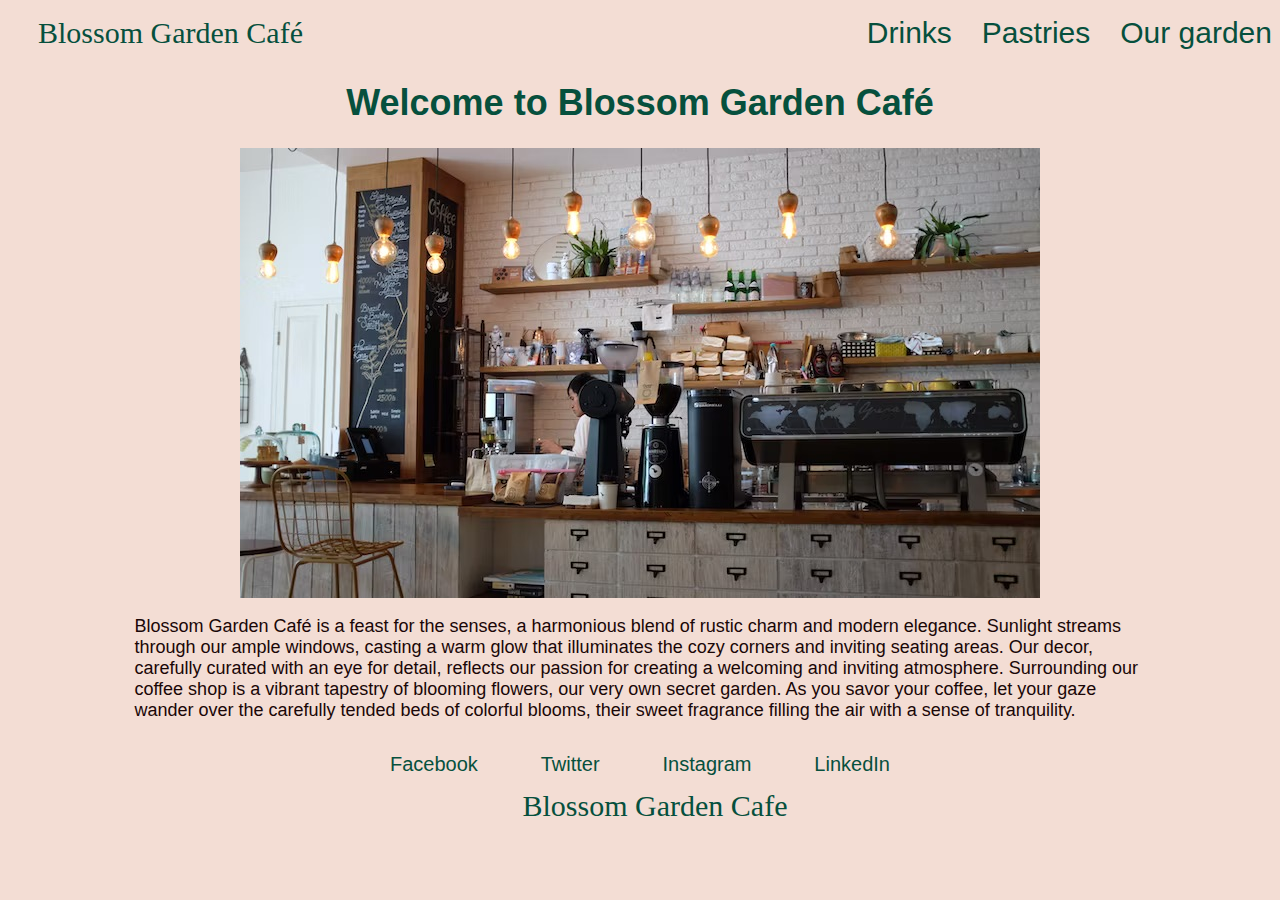
<file: index.html>
<!DOCTYPE html>
<html lang="en">
<head>
    <meta charset="UTF-8">
    <meta name="viewport" content="width=device-width, initial-scale=1.0">
    <link rel="stylesheet" href="style.css">
    <title>Blossom Garden Café</title>
</head>
<body>

    

    <div class="navbar">
        <div class="logo"><a href="index.html">Blossom Garden Café</a></div>
        <div class="others"> 
        <a href="drinks.html">Drinks</a>
        <a href="pastries.html">Pastries</a>
        <a href="garden.html">Our garden</a>
        </div>
    </div>


    <h1>
        Welcome to Blossom Garden Café
    </h1>

    <div class="container-100"><img src="coffee_bar.jpeg" alt="Coffee bar"></div>

    <div class="container-100"> 
    <p class="container-80">
        Blossom Garden Café is a feast for the senses, a harmonious blend of rustic charm and modern elegance. Sunlight streams through our ample windows, casting a warm glow that illuminates the cozy corners and inviting seating areas. Our decor, carefully curated with an eye for detail, reflects our passion for creating a welcoming and inviting atmosphere.

        Surrounding our coffee shop is a vibrant tapestry of blooming flowers, our very own secret garden. As you savor your coffee, let your gaze wander over the carefully tended beds of colorful blooms, their sweet fragrance filling the air with a sense of tranquility.
    </p>
</div>

    <div class="container-100">
    <div class="linksbar">
        <a href="https://en-gb.facebook.com/" target="_blank">Facebook</a>
        <a href="https://twitter.com/" target="_blank">Twitter</a>
        <a href="https://www.instagram.com/" target="_blank">Instagram</a>
        <a href="https://gb.linkedin.com/" target="_blank">LinkedIn</a> 
    </div>
    </div>

    <div class="container-100">
    <div class="logo"><a href="index.html">Blossom Garden Cafe</a></div>
    </div>
</body>
</html>
</file>
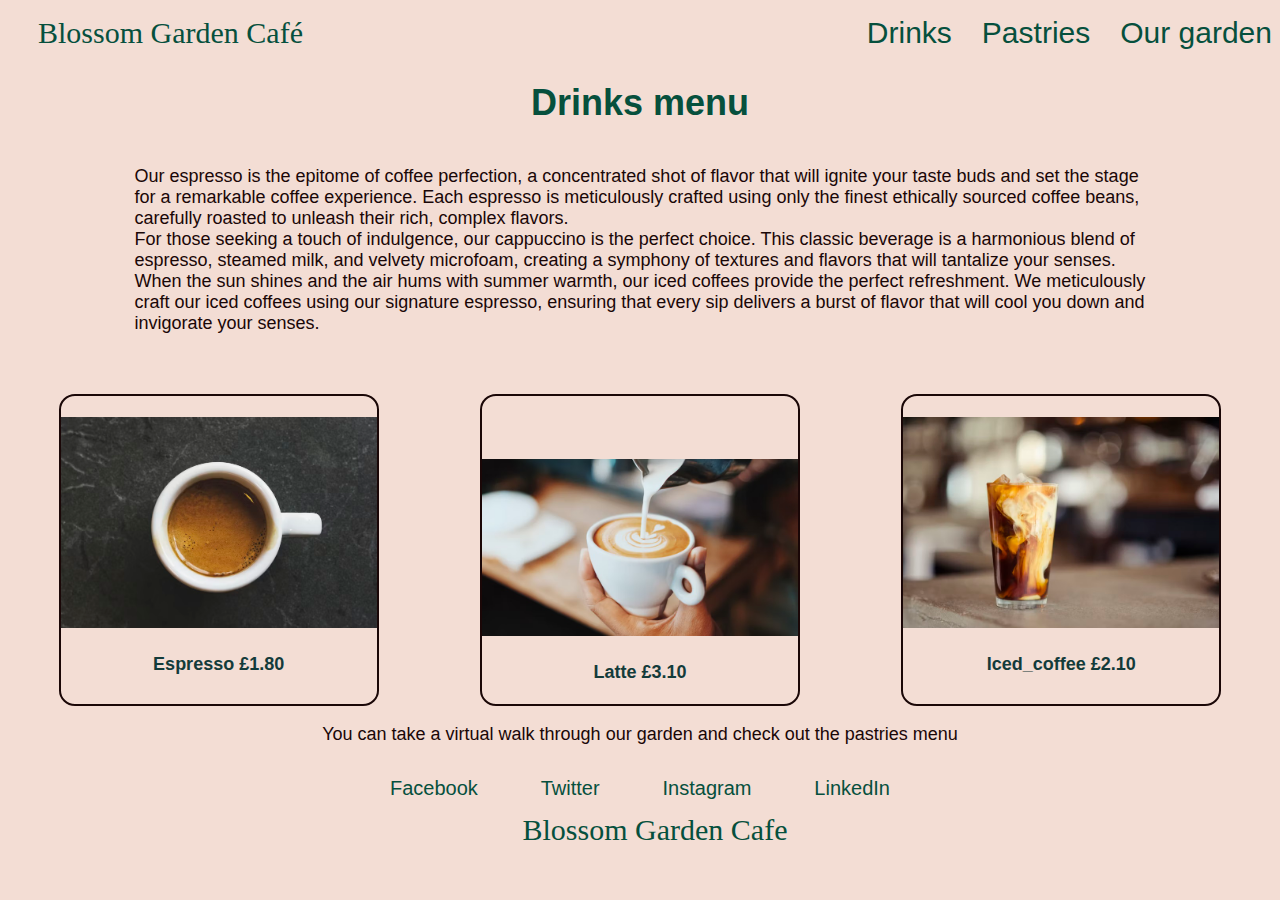
<file: drinks.html>
<!DOCTYPE html>
<html lang="en">
<head>
    <meta charset="UTF-8">
    <meta name="viewport" content="width=device-width, initial-scale=1.0">
    <link rel="stylesheet" href="style.css">
    <title>Blossom Garden Caffee - Drinks</title>
    </head>
    <body>

        <div class="navbar">
            <div class="logo"><a href="index.html">Blossom Garden Café</a></div>
            <div class="others"> 
            <a href="drinks.html">Drinks</a>
            <a href="pastries.html">Pastries</a>
            <a href="garden.html">Our garden</a>
            </div>
        </div>
                
        
        <h1>
            Drinks menu
        </h1>
      
        <div class="container-100">
            <p class="container-80">
                Our espresso is the epitome of coffee perfection, a concentrated shot of flavor that will ignite your taste buds and set the stage for a remarkable coffee experience. Each espresso is meticulously crafted using only the finest ethically sourced coffee beans, carefully roasted to unleash their rich, complex flavors. <br>

            For those seeking a touch of indulgence, our cappuccino is the perfect choice. This classic beverage is a harmonious blend of espresso, steamed milk, and velvety microfoam, creating a symphony of textures and flavors that will tantalize your senses. <br>
            
            When the sun shines and the air hums with summer warmth, our iced coffees provide the perfect refreshment. We meticulously craft our iced coffees using our signature espresso, ensuring that every sip delivers a burst of flavor that will cool you down and invigorate your senses.
        </p>
        </div>
    <br><br>
        <div class="container-100">
    
            <div class="img-plus-text-25">
                <br>  
                <img class="img-only-100" src="espresso.jpeg" alt="Espresso"><br><br> 
                Espresso   £1.80
                <br><br>
            </div>
            <div class="img-plus-text-25">
                <br><br><br>
                <img class="img-only-100" src="latte.jpeg" alt="Latte"><br><br> 
                Latte   £3.10
                <br><br>
            </div>    
            <div class="img-plus-text-25">
                <br>
                <img class="img-only-100" src="iced_coffee.jpeg" alt="Iced_coffee"><br><br>
                Iced_coffee   £2.10 <br><br>
            </div>   
               
            
        </div>
            
        
        
        <div class="container-100">
            <p class="container-80">
                You can take a virtual walk through our garden and check out the pastries menu        
            </p>
        </div>
            
    <div class="container-100">
        <div class="linksbar">
            <a href="https://en-gb.facebook.com/" target="_blank">Facebook</a>
            <a href="https://twitter.com/" target="_blank">Twitter</a>
            <a href="https://www.instagram.com/" target="_blank">Instagram</a>
            <a href="https://gb.linkedin.com/" target="_blank">LinkedIn</a> 
        </div>
    </div>
    
    <div class="container-100">
        <div class="logo"><a href="index.html">Blossom Garden Cafe</a></div>
   </div>
        
</body>
</html>
</file>
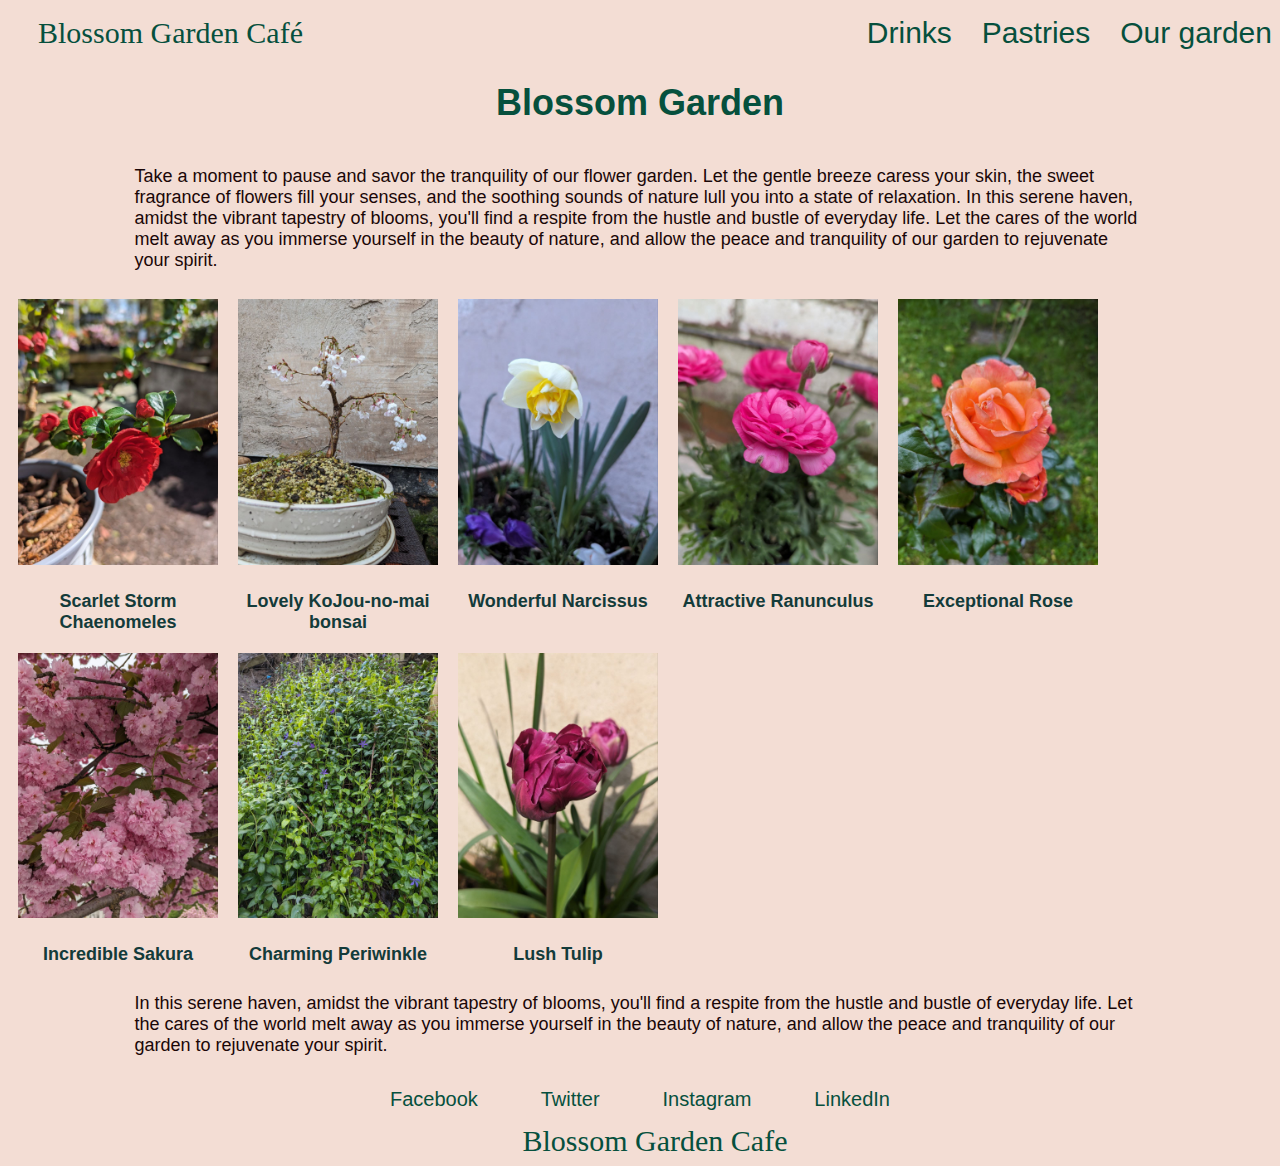
<file: garden.html>
<!DOCTYPE html>
<html lang="en">
<head>
    <meta charset="UTF-8">
    <meta name="viewport" content="width=device-width, initial-scale=1.0">
    <link rel="stylesheet" href="style.css">
    <title>Blossom Garden Caffee - Garden</title>
</head>

    <body>
    
        <div class="navbar">
            <div class="logo"><a href="index.html">Blossom Garden Café</a></div>
            <div class="others"> 
            <a href="drinks.html">Drinks</a>
            <a href="pastries.html">Pastries</a>
            <a href="garden.html">Our garden</a>
            </div>
        </div>
                
        
    <h1>
        Blossom Garden
    </h1>
        
    <div class="container-100">
        <p class="container-80">
            Take a moment to pause and savor the tranquility of our flower garden. Let the gentle breeze caress your skin, the sweet fragrance of flowers fill your senses, and the soothing sounds of nature lull you into a state of relaxation.

            In this serene haven, amidst the vibrant tapestry of blooms, you'll find a respite from the hustle and bustle of everyday life. Let the cares of the world melt away as you immerse yourself in the beauty of nature, and allow the peace and tranquility of our garden to rejuvenate your spirit.
        </p>
    </div> 
    
    <div class="container-100">
    <div class="plant-container">
        <div class="plant-box">
            <img class="img-only-100" src="red_flower.jpg" alt="Scarlet storm Chaenomeles"><br><br> 
            Scarlet Storm Chaenomeles
        </div>
        <div class="plant-box">
            <img class="img-only-100" src="bonsai.jpg" alt="Bonsai"><br><br> 
            Lovely KoJou-no-mai bonsai
        </div>    
        <div class="plant-box">
            <img class="img-only-100" src="yellow_flower.jpg" alt="Narcissus"><br><br>
            Wonderful Narcissus
        </div>   
        <div class="plant-box">
            <img class="img-only-100" src="lutik.jpg" alt="Ranunculus"><br><br>
            Attractive Ranunculus
        </div>   
        <div class="plant-box">
            <img class="img-only-100" src="rose.jpg" alt="Exceptional Rose"><br><br>
            Exceptional Rose
        </div>   
        <div class="plant-box">
            <img class="img-only-100" src="pink_fower.jpg" alt="Incredible Sakura"><br><br>
            Incredible Sakura
        </div>   
        <div class="plant-box">
            <img class="img-only-100" src="barvinok.jpg" alt="Charming Periwinkle"><br><br>
            Charming Periwinkle
        </div>   
        <div class="plant-box">
            <img class="img-only-100" src="tulip.jpg" alt="Lush Tulip"><br><br>
            Lush Tulip
        </div>   
               
    </div>        
    </div>
            
        
        
    <div class="container-100">
        <p class="container-80">
            In this serene haven, amidst the vibrant tapestry of blooms, you'll find a respite from the hustle and bustle of everyday life. Let the cares of the world melt away as you immerse yourself in the beauty of nature, and allow the peace and tranquility of our garden to rejuvenate your spirit.
        </p>
    </div> 
        
    <div class="container-100">
        <div class="linksbar">
            <a href="https://en-gb.facebook.com/" target="_blank">Facebook</a>
            <a href="https://twitter.com/" target="_blank">Twitter</a>
            <a href="https://www.instagram.com/" target="_blank">Instagram</a>
            <a href="https://gb.linkedin.com/" target="_blank">LinkedIn</a> 
        </div>
    </div>
    
    <div class="container-100">
        <div class="logo"><a href="index.html">Blossom Garden Cafe</a></div>
   </div>

</body>
</html>
</file>
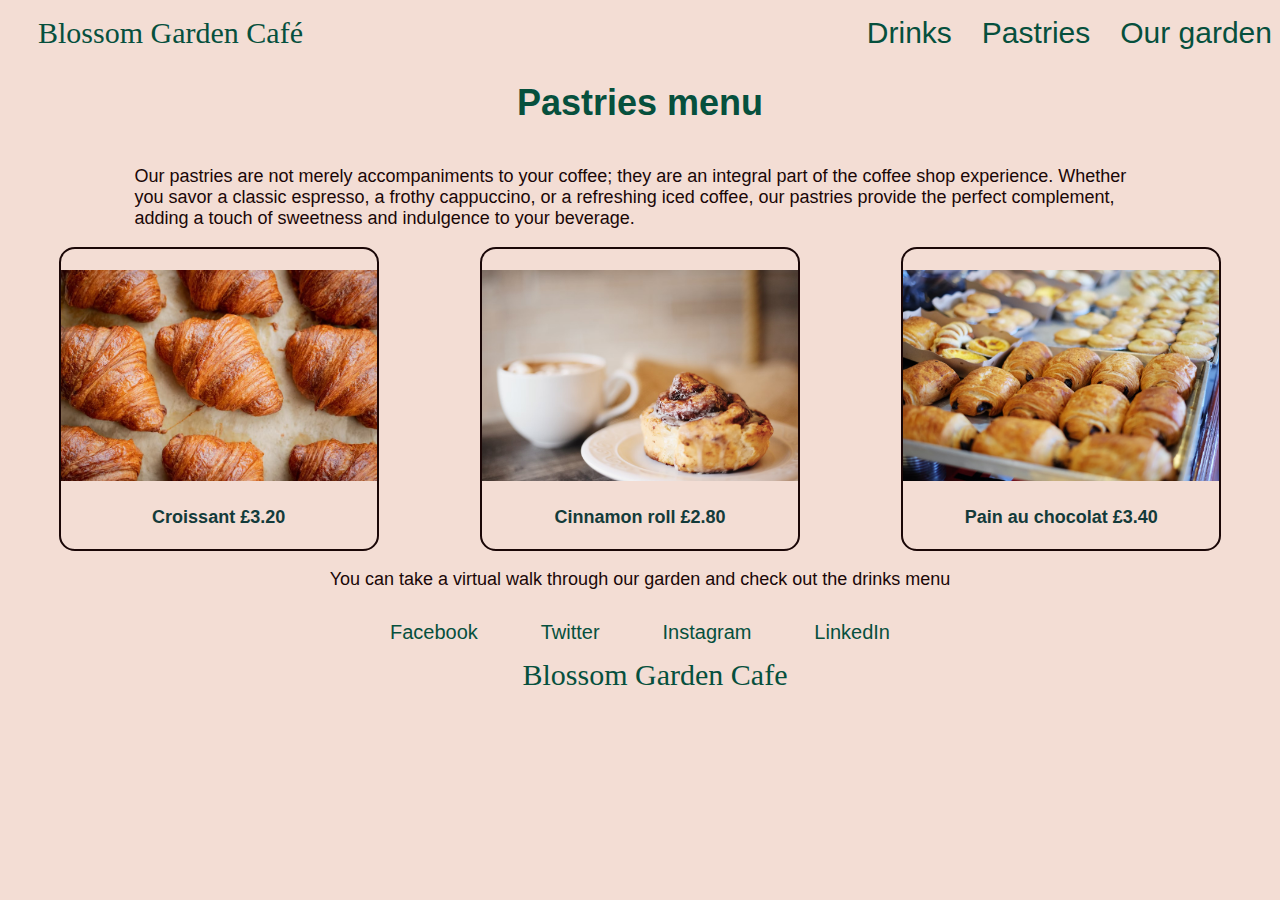
<file: pastries.html>
<!DOCTYPE html>
<html lang="en">
<head>
    <meta charset="UTF-8">
    <meta name="viewport" content="width=device-width, initial-scale=1.0">
    <link rel="stylesheet" href="style.css">
    <title>Blossom Garden Caffee - Pastries</title>
</head>
<body>


       <div class="navbar">
           <div class="logo"><a href="index.html">Blossom Garden Café</a></div>
           <div class="others"> 
           <a href="drinks.html">Drinks</a>
           <a href="pastries.html">Pastries</a>
           <a href="garden.html">Our garden</a>
           </div>
       </div>
            
    
        <h1>
            Pastries menu
        </h1>
    
        <div class="container-100">
        <p class="container-80">
            Our pastries are not merely accompaniments to your coffee; they are an integral part of the coffee shop experience. Whether you savor a classic espresso, a frothy cappuccino, or a refreshing iced coffee, our pastries provide the perfect complement, adding a touch of sweetness and indulgence to your beverage. 
        </p>
        </div>

        <div class="container-100">

            <div class="img-plus-text-25">
                <br>
                <img class="img-only-100" src="croissant.jpeg" alt="Croissant"> <br><br>
                Croissant  £3.20
                <br><br>
            </div>
            <div class="img-plus-text-25">
                <br>
                <img class="img-only-100" src="cinnamon_roll.jpeg" alt="Cinnamon_roll"><br><br> 
                Cinnamon roll   £2.80
                <br><br>
            </div>    
            <div class="img-plus-text-25">
                <br>
                <img class="img-only-100" src="pain_au_chocolat.jpeg" alt="Pain_au_chocolat"><br><br>
                Pain au chocolat   £3.40
                <br><br>
            </div>   
           
        
        </div>
        
    
        <div class="container-100">
        <p class="container-80">
            You can take a virtual walk through our garden and check out the drinks menu        
        </p>
        </div>
    
        <div class="container-100">
            <div class="linksbar">
                <a href="https://en-gb.facebook.com/" target="_blank">Facebook</a>
                <a href="https://twitter.com/" target="_blank">Twitter</a>
                <a href="https://www.instagram.com/" target="_blank">Instagram</a>
                <a href="https://gb.linkedin.com/" target="_blank">LinkedIn</a> 
            </div>
        </div>
        
        <div class="container-100">
            <div class="logo"><a href="index.html">Blossom Garden Cafe</a></div>
       </div>
           
</body>
</html>
</file>
<file: style.css>
body {
    background-color: #f3ddd4;
    color: #1a0707;
    font-family: Arial, Helvetica, sans-serif;
    font-size: large;
}

h1 {
    color: #06503d;
    text-align: center;
}



.navbar {
    /* background-color: aqua; */
    height: 50px;
    display: flex;
     justify-content: space-between;
     align-items: center;
}

.logo {
    font-family: cursive;
}
.navbar .others {
    /* background-color: aquamarine; */
    font-size: 40%;
    width: 50%;
    display: flex;
    justify-content: right;
}

.navbar a, .logo a {
    text-decoration: none;
    font-size: 30px;
    color: #06503d;
    margin-left: 30px;    
}

.navbar a:hover, .logo a:hover {
    color: #133b3a;
    font-weight: bold;
}

.plant-container {
    display: flex;
    flex-wrap: wrap;

}

.plant-box {
   /* background-color: aqua; */
   width: 200px;
   text-align: center;
   color: #133b3a;
   font-weight: bold;
   /* border-style: solid;
   border-radius: 5%;
   border-width: 2pt;
   border-color: #1a0707; */
   margin: 10px;
}

.container-100 {
    /* background-color: rgb(255, 0, 170); */
    display: flex;
    justify-content: space-around;
    width: 100%;
}

.container-80 {
    display: flex;
    justify-content: space-around;
    align-items: center;
    width: 80%;   
}


.img-only-100 {
    width: 100%; 
}

.img-plus-text-25 {
   /* background-color: aqua; */
   width: 25%;
   text-align: center;
   color: #133b3a;
   font-weight: bold;
   border-style: solid;
   border-radius: 5%;
   border-width: 2pt;
   border-color: #1a0707;
}


.linksbar {
    /* background-color: aqua; */
    height: 50px;
    display: flex;
    width: 500px;
    justify-content: space-between;
     align-items: center;
}

.linksbar a {
    text-decoration: none;
    font-size: 20px;
    color: #06503d;
}

.linksbar a:hover {
    color: #133b3a;
    font-weight: bold;
}
</file>
